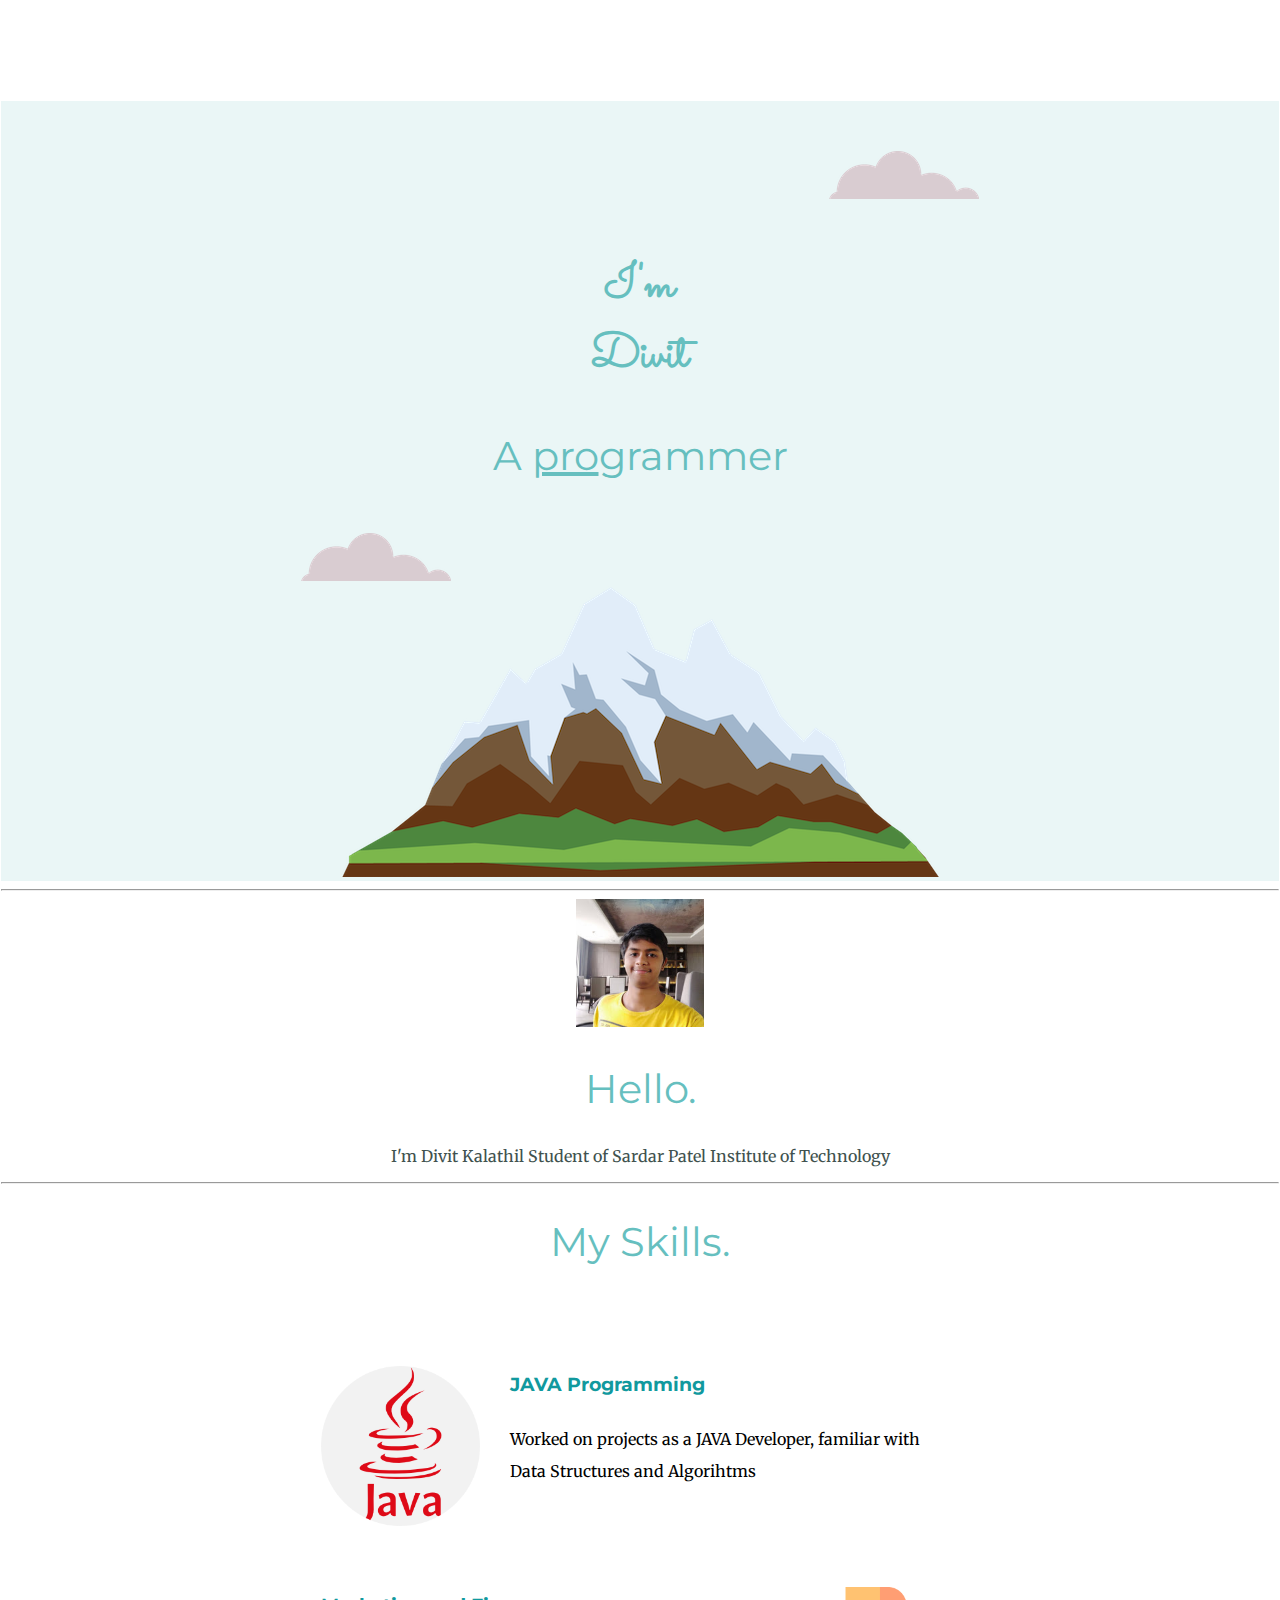
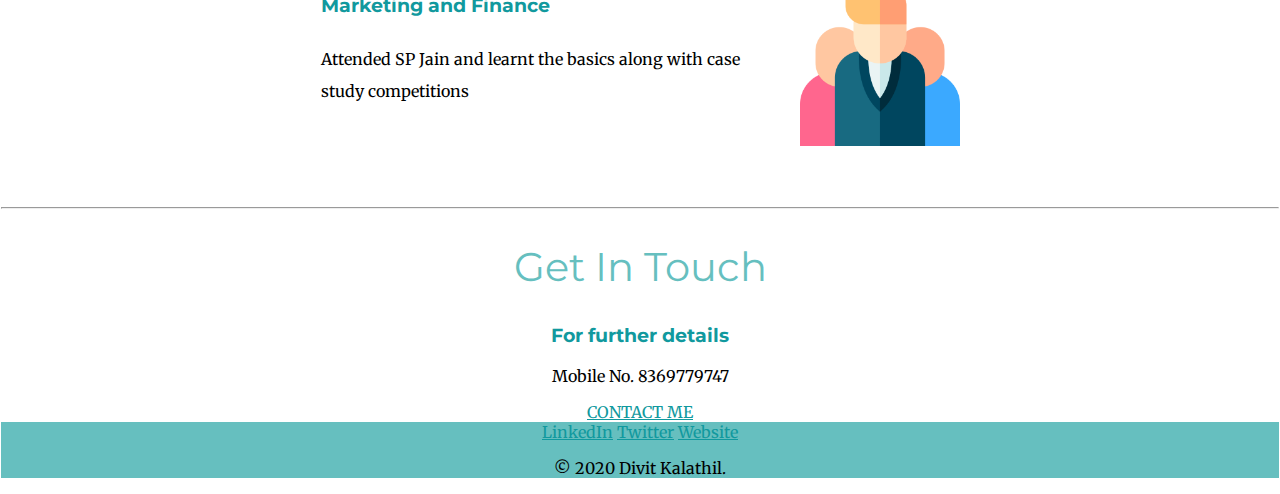
<file: CSS- My Site/index.html>
<!DOCTYPE html>
<html>
  <head>
    <meta charset="utf-8">
    <title>Divit Kalathil</title>
    <link rel="stylesheet" type="text/css" href="styles.css">
    <link rel="shortcut icon" href="favicon.ico">
    <link rel="stylesheet" href="https://fonts.googleapis.com/css?family=Merriweather|Sacramento|Montserrat"
  </head>
  <body>
    <div class="topcontainer">
    <img class="top-cloud" src="Images/Images/cloud.png" alt="Cloud-img"/>
      <h1>I'm Divit</h1>
    <h2> <p>
        A <span>pro</span>grammer
        </p></h2>

          <img class="bottom-cloud" src="Images/Images/cloud.png" alt="Cloud-img" />


        <img src="Images/Images/mountain.png" alt="Mountain-image" />

    </div>
    <hr />
    <div class="middle-container">
      <div class="profile">
        <img src="divit.jpg" alt="Profile-Photo"  width="10%">
        <h2>Hello.</h2>
        <p class="Namedescription">I'm Divit Kalathil
        Student of Sardar Patel Institute of Technology</p>
      </div>
      <hr>
      <div class="skills">
        <h2>My Skills.</h2>
        <div class="skill-row">
          <img class="Java" src="java.png" alt="Skill 1">
          <h3>JAVA Programming</h3>
          <p class="javadescription">Worked on projects as a JAVA Developer, familiar with Data Structures and Algorihtms</p>
        </div>
        <div class="skill-row">
          <img class="Finance" src="partners.png" alt="Skill 2">
          <h3>Marketing and Finance</h3>
          <p class="mbadescription">Attended SP Jain and learnt the basics along with case study competitions</p>
        </div>
      </div>
      <hr>
      <div class="contact-me">
        <h2>Get In Touch</h2>
        <h3>For further details</h3>
        <p>Mobile No. 8369779747</p>
        <a class="btn" href="divitkalathil@gmail.com">CONTACT ME</a>
      </div>
    </div>


    <div class="bottom-container">
      <a class="footer-link" href="https://www.linkedin.com/in/divit-kalathil-7654711a7/">LinkedIn</a>
      <a class="footer-link" href="https://twitter.com/divit-kalathil">Twitter</a>
      <a class="footer-link" href="https://www.appbrewery.co/">Website</a>
      <p>© 2020 Divit Kalathil.</p>
    </div>


  </body>
</html>
</file>
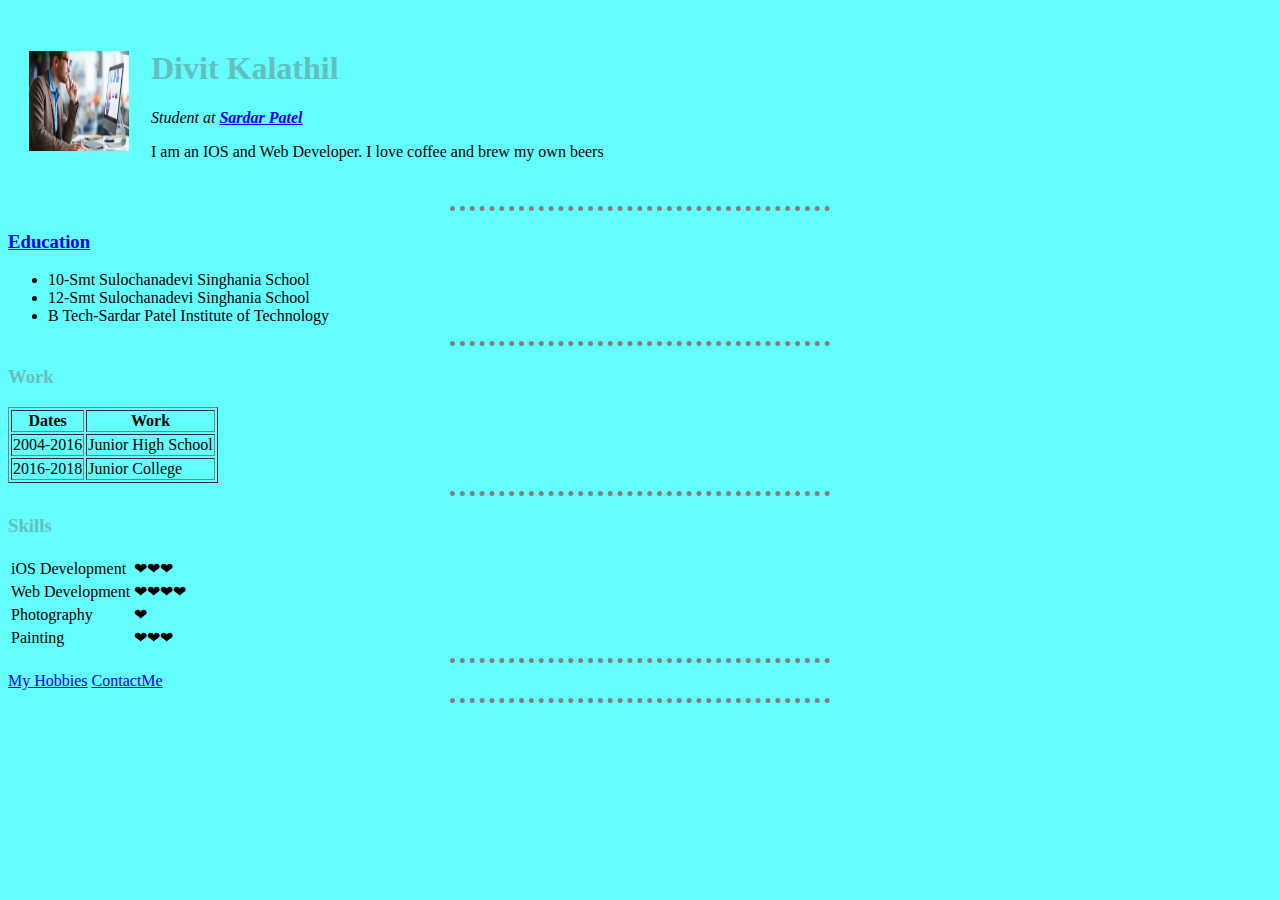
<file: HTML-Personal Site/index.html>
<!DOCTYPE html>
<html>

<head>
  <meta charset="utf-8">
  <title>Divit's Personal Site</title>
<link rel="stylesheet" href="styles.css">


</head>

<body >

  <table cellspacing="20">
    <tr>


      <td>
        <img src="divit.jpg" alt="divit profile picture" width="100" height="100">
      </td>
      <td>
        <h1>Divit Kalathil</h1>
        <p>
          <em>Student at <strong><a href="https://www.spit.ac.in/">Sardar Patel</a></strong></em>
        </p>
        <p>
          I am an IOS and Web Developer. I love coffee and brew my own beers

        </p>
      </td>
    </tr>

  </table>


  <hr size="3" />
  <h3><a href="https://www.linkedin.com/in/divit-kalathil-7654711a7/">Education</a></h3>
  <ul>
    <li>
      10-Smt Sulochanadevi Singhania School
    </li>
    <li>
      12-Smt Sulochanadevi Singhania School
    </li>
    <li>
      B Tech-Sardar Patel Institute of Technology
    </li>
  </ul>
  <hr size="3" />
  <h3>Work</h3>
  <table border="1">
    <thead>
      <tr>
        <th>
          Dates
        </th>
        <th>
          Work
        </th>
      </tr>
    </thead>
    <tbody>
    </tbody>
    <tfoot>

    </tfoot>




    <tr>
      <td>
        2004-2016
      </td>
      <td>
        Junior High School
      </td>
    </tr>
    <tr>
      <td>
        2016-2018
      </td>
      <td>
        Junior College
      </td>
    </tr>

  </table>
  <hr size="3" />
  <h3> Skills</h3>

  <table>
    <tr>
      <td>
        iOS Development
      </td>
      <td>
        ❤❤❤
      </td>

    </tr>
    <tr>
      <td>
        Web Development
      </td>
      <td>
        ❤❤❤❤
      </td>

    </tr>

    <tr>
      <td>
        Photography
      </td>
      <td>
        ❤
      </td>

    </tr>
    <tr>
      <td>
        Painting
      </td>
      <td>
        ❤❤❤
      </td>

    </tr>
  </table>
  <hr size="3" />
  <a href="hobbies.html">My Hobbies</a>
  <a href="contact.html">ContactMe</a>
  <hr size="3" />
</body>

</html>
</file>
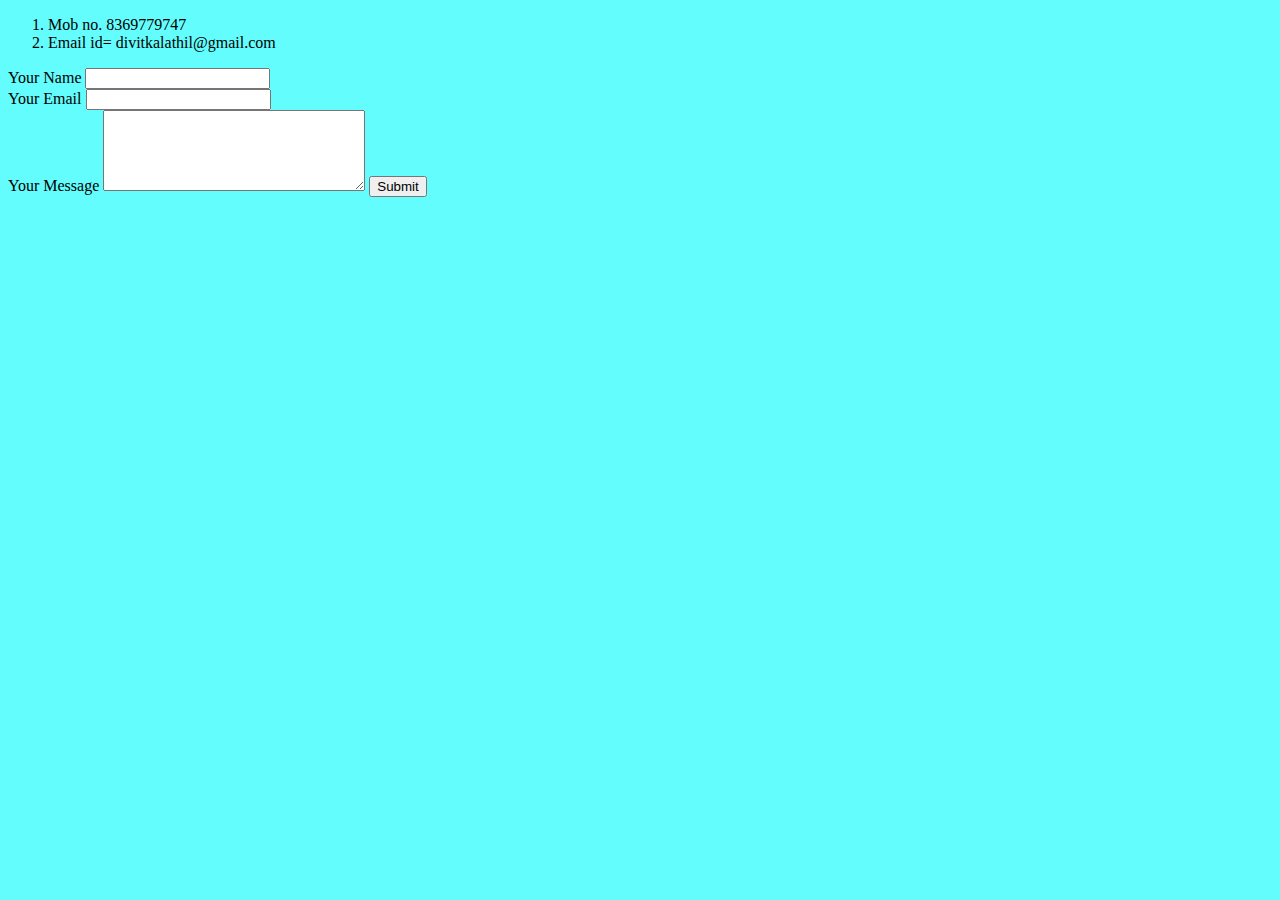
<file: HTML-Personal Site/contact.html>
<!DOCTYPE html>
<html lang="en" dir="ltr">

<head>
  <meta charset="utf-8">
  <title>Contact ME</title>
  <link rel="stylesheet" href="styles.css">

</head>

<body>
  <p>
  <ol>
    <li>
      Mob no. 8369779747
    </li>
    <li>
      Email id= divitkalathil@gmail.com
    </li>
  </ol>
  </p>
  <form class="" action="index.html" method="post">
    <label>Your Name</label>
    <input type="Text" name="" value="" /><br />
    <label>Your Email</label>
    <input type="Email" name="" value="" /><br />
  <label>Your Message</label>
<textarea name="name" rows="5" cols="30"></textarea>
    <input type="Submit" name=""  />
  </form>
</body>

</html>
</file>
<file: CSS- My Site/styles.css>
body {
  margin: 1px;
  text-align: center;
  padding-top: 100px;
  font-family: 'Merriweather', serif;

}

h1 {
  margin: 50px auto 0 auto;
  width: 10%;

  display: inline-block;
  font-family: 'Sacramento', cursive;
  font-size: 3rem;
  color: #66BFBF;

}

h2 {
  font-family: 'Montserrat', sans-serif;
  font-size: 2.5rem;
  color: #66BFBF;
  font-weight: normal;
}

h3 {
  font-family: 'Montserrat', sans-serif;
  color: #11999E;

}
a{
  color:#11999E;

}
.skill-row
{

  width:50%;
  margin:100px auto 100px auto;
  text-align: left;
  line-height: 2;

}
.topcontainer{
  padding-top: 100px;
  background-color: #EAF6F6;
  position: relative;

}
.Namedescription{
  color: #40514E;
}

span {
  text-decoration: underline;
  display: inline-block;
}
.Java{
  width: 25%;
  float: left;
  margin-right: 30px;
}
.Finance{
  width: 25%;
  float: right;
margin-left:30px;
}/*
.javadescription{
  clear:left;

}
.mbadescription{
  clear: right;
}
.mid-container {

}*/

.bottom-container {
background-color: #66BFBF;
}

.bottom-cloud {
  position: absolute;
  left: 300px;
  bottom: 300px;
}

.top-cloud {
  position: absolute;
  right: 300px;
  top: 50px;
}
.hr{
  border-style: dotted;


border-color: grey;
 
}
</file>
<file: HTML-Personal Site/styles.css>
body {
    background-color: #64FDFD;
  }
  h1
  {
    color: #66BFBF;
  }
  h3
  {
    color: #66BFBF;
  }

  hr
  {
    border-style: none;
border-top-style : dotted;
border-width: 5px;
border-color: grey;
   width: 30%;
  }
</file>
